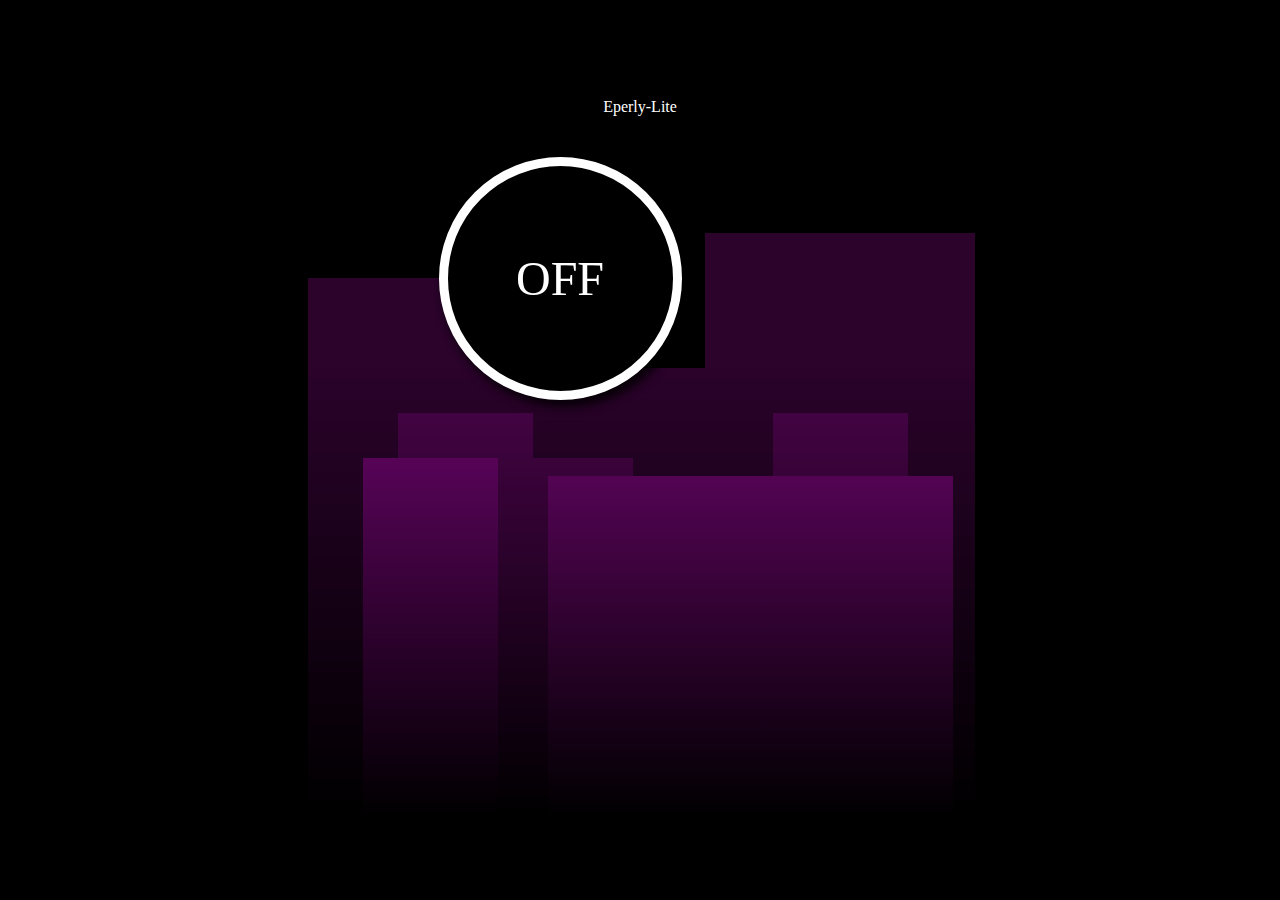
<file: index.html>
<!DOCTYPE html>
<html lang="en">
    <head>
        <meta charset="UTF-8"/>
        <meta name="viewport" content="width=device-width, initial-scale=1.0"/>
        <!-- <link rel="stylesheet" href="styles.css"></link> -->
        <style>
            :root {
                --bg-1: rgb(0, 0, 0);
                --bg-2: rgb( 10, 10, 10);
                --bg-3: rgb(40, 40, 40);
                
                --body-dark-bg1: rgb(0, 0, 0);
                --body-light-bg1: rgb(230, 172, 118);

                --dark-building0: rgb(43, 3, 43);
                --dark-building1: rgb(74, 4, 74);
                --dark-building2: rgb(109, 5, 109);

                --light-building0: rgb(90, 56, 35);
                --light-building1: rgb(130, 78, 46);
                --light-building2: rgb(191, 121, 78);

            }

            body {
                padding: 0;
                background: var(--body-dark-bg1);
                overflow-y: scroll;
                overflow-x: hidden;
                display: flex;
                align-items: center;
                flex-direction: column;
                font-family: fantasy, cursive;
            }

            #title {
                color: white;
                margin-top: 10vh;
                display: flex;
                justify-content: center;
            }

            #building-container0 {
                width: 100vw;
                display: flex;
                flex-direction: row;
                justify-content: center;
                position: fixed;
            }

            #building-container1 {
                width: 100vw;
                display: flex;
                flex-direction: row;
                justify-content: center;
                position: fixed;
            }

            #building-container2 {
                width: 100vw;
                display: flex;
                flex-direction: row;
                justify-content: center;
                position: fixed;
            }

            #building-filter {
                width: 100vw;
                height: 100vh;
                background: linear-gradient(rgb(0, 0, 0, 0) 40%, var(--body-dark-bg1) 90%);
                position: fixed;
                /* background: blue;     */
            }

            #page-container {
                display: flex;
                align-items: center;
                flex-direction: row;
                flex-wrap: wrap;
                max-width: 100vh;
                position: absolute;
                margin-top: 10vh;
                max-height: 100vh;
            }

            .slider-container {
                max-width: 100vh;
                height: 50vh;
                margin-top: 35vh;
                overflow: hidden;
            }

            .paletteContainer {
                max-width: 100vh;
                display: flex;
                flex-wrap: wrap;
                gap: 10px;
                margin: 50px;
            }

            .lightBulb-container {
                max-width: 30vh;
                height: 30vh;
                margin-top: 5vh;
                /* overflow: hidden; */
                display: flex;
                align-items: center;
                justify-content: center;
            }

            .quantizable {
                display: flex;
                justify-content: space-between;
                margin-top: 20px;
                margin-bottom: 30px;
                max-width: 100vh;
            }

            button {
                width: 100px;
                opacity: 0%;
                margin-left: 30px;
                margin-right: 30px;
                border-radius: 10px;
                box-shadow: 5px 5px 10px 2px rgba(0,0,0,.8);
                font-size: 200%;
            }

            .lightBulb {
                position: relative;
                min-width: 25vh;
                min-height: 25vh;
                background: black;
                border: 1vh solid white;
                border-radius: 50%;
                display: flex;
                align-items: center;
                justify-content: center;
                font-size: 300%;
                color: white;
                box-shadow: 5px 5px 10px 2px rgba(0,0,0,.8);
            }

            a {
                text-decoration: none;
            }

            .predefinedColor {
                width: 40px;
                height: 40px;
                background-color: yellow;
            }

            #optionsMenu {
                max-width: 30vh;
                height: 30vh;
                margin-top: 5vh;
                display: flex;
                flex-direction: column;
                align-items: center;
                justify-content: center;
                gap: 2vh;
                visibility: hidden;
            }

            #colorPicker {
                width: 100px;
                height: 50px;
                border-radius: 5%;
                border: none;
                padding: 0;
                opacity: 0%;
                box-shadow: 5px 5px 10px 2px rgba(0,0,0,.8);
            }

            .optionMenu {
                width: 100px;
                height: 30px;
                font-family: fantasy, cursive;
                font-size: 100%;
                /* padding-bottom: 25px; */
                box-shadow: 5px 5px 10px 2px rgba(0,0,0,.8);
            }

            #building01 {
                width: 30vh;
                height: 75vh;
                background: var(--dark-building0);
                margin-left: 400px;
                margin-top: 25vh;
                position: absolute;
            }

            #building02 {
                width: 15vh;
                height: 60vh;
                background: var(--dark-building0);
                margin-left: 100px;
                margin-top: 40vh;
                position: absolute;
            }

            #building03 {
                width: 35vh;
                height: 70vh;
                background: var(--dark-building0);
                margin-left: -350px;
                margin-top: 30vh;
                position: absolute;
            }

            /*
                buildings for building1-container
            */

            #building11 {
                width: 15vh;
                height: 55vh;
                background: var(--dark-building1);
                margin-left: -350px;
                margin-top: 45vh;
                position: absolute;
            }

            #building12 {
                width: 15vh;
                height: 50vh;
                background: var(--dark-building1);
                margin-left: -150px;
                margin-top: 50vh;
                position: absolute;
            }

            #building13 {
                width: 15vh;
                height: 55vh;
                background: var(--dark-building1);
                margin-left: 400px;
                margin-top: 45vh;
                position: absolute;
            }

            /*
                buildings for building1-container
            */

            #building21 {
                width: 45vh;
                height: 52vh;
                background: var(--dark-building2);
                margin-left: 220px;
                margin-top: 52vh;
                position: absolute;
            }

            #building22 {
                width: 15vh;
                height: 50vh;
                background: var(--dark-building2);
                margin-left: -420px;
                margin-top: 50vh;
                position: absolute;
            }
        </style>
        <title>Eperly-Lite v1.0</title>
    </head>
    <body id="body">
        <!-- <div id="bg1"></div>
        <div id="bg2"></div>
        <div id="bg3"></div> -->
        <!-- <div id="red-slider" class="slider"></div>
        <div id="green-slider" class="slider"></div>
        <div id="blue-slider" class="slider"></div>
        <div id="brightness-slider" class="slider"></div> -->

        <!-- <div id="static-choice"></div>
        <div id="heartbeat-choice"></div>
        <div id="rotate"></div> -->

        <div id="title">
            Eperly-Lite
        </div>

        <div id="building-container0">
            <div id="building01" class="building"></div>
            <div id="building02" class="building"></div>
            <div id="building03" class="building"></div>
        </div>

        <div id="building-container1">
            <div id="building11" class="building"></div>
            <div id="building12" class="building"></div>
            <div id="building13" class="building"></div>
        </div>

        <div id="building-container2">
            <div id="building21" class="building"></div>
            <div id="building22" class="building"></div>
            <div id="building23" class="building"></div>
        </div>

        <div id="building-filter"></div>

        <div id="page-container">
            <div id="lightBulb-container" class="lightBulb-container">
                <a href='#0'><div id="lightBulb" class="lightBulb">OFF</div></a>
                <!-- <a href='/on'>  -->
            </div>
            <div id="optionsMenu">
                <a href='#0'><input type="color" id="colorPicker"/></a>
                <!-- need to figure out the <a> -->
                <a href='#0'><button type="button" class="optionMenu" id="static-choice">Static</button></a>
                <!-- <a href='/static' -->
                <a href='#0'><button type="button" class="optionMenu" id="heartbeat-choice">Heartbeat</button></a>
                <!-- <a href='/heartbeat' -->
                <a href='#0'><button type="button" class="optionMenu" id="rotate-choice">Rotate</button></a>
                <!-- <a href='/rotate' -->
            </div>
        </div>

        <div class="slider-container">
            <div id="brightnessFine" class="quantizable">
                <a href="#0"><button class="subtract" id="brightnessDown">-</button></a>
                <!-- <a href='/brightness/dec' -->
                <p>Brightness</p>
                <a href="#0"><button class="add" id="brightnessUp">+</button></a>
                <!-- <a href='/brightness/inc' -->
            </div>
            <div id="redFine" class="quantizable">
                <a href="#0"><button class="subtract" id="redDown">-</button></a>
                <!-- <a href='/r/dec' -->
                <p>Red</p>
                <a href="#0"><button class="add" id="redUp">+</button></a>
                <!-- <a href='/r/inc' -->
            </div>
            <div id="greenFine" class="quantizable">
                <a href="#0"><button class="subtract" id="greenDown">-</button></a>
                <!-- <a href='/g/dec' -->
                <p>Green</p>
                <a href="#0"><button class="add" id="greenUp">+</button></a>
                <!-- <a href='/g/inc' -->
            </div>
            <div id="blueFine" class="quantizable">
                <a href="#0"><button class="subtract" id="blueDown">-</button></a>
                <!-- <a href='/b/dec' -->
                <p>Blue</p>
                <a href="#0"><button class="add" id="blueUp">+</button></a>
                <!-- <a href='/b/inc' -->
            </div>
        </div>

        <!-- <div class="paletteContainer">
            <div class="predefinedColor"></div>
            <div class="predefinedColor"></div>
            <div class="predefinedColor"></div>
            <div class="predefinedColor"></div>
            <div class="predefinedColor"></div>
            <div class="predefinedColor"></div>
            <div class="predefinedColor"></div>
            <div class="predefinedColor"></div>
            <div class="predefinedColor"></div>
            <div class="predefinedColor"></div>
            <div class="predefinedColor"></div>
            <div class="predefinedColor"></div>
            <div class="predefinedColor"></div>
            <div class="predefinedColor"></div>
            <div class="predefinedColor"></div>
            <div class="predefinedColor"></div>
            <div class="predefinedColor"></div>
            <div class="predefinedColor"></div>
            <div class="predefinedColor"></div>
            <div class="predefinedColor"></div>
            <div class="predefinedColor"></div>
            <div class="predefinedColor"></div>
            <div class="predefinedColor"></div>
            <div class="predefinedColor"></div>
            <div class="predefinedColor"></div>
            <div class="predefinedColor"></div>
            <div class="predefinedColor"></div>
            <div class="predefinedColor"></div>
            <div class="predefinedColor"></div>
            <div class="predefinedColor"></div>
            <div class="predefinedColor"></div>
            <div class="predefinedColor"></div>
            <div class="predefinedColor"></div>
            <div class="predefinedColor"></div>
            <div class="predefinedColor"></div>
            <div class="predefinedColor"></div>
            <div class="predefinedColor"></div>
            <div class="predefinedColor"></div>
            <div class="predefinedColor"></div>
            <div class="predefinedColor"></div>
        </div> -->
        
        <script>
            let brightnessSlider = false;
            let redSlider = false;
            let greenSlider = false;
            let blueSlider = false;

            const title = document.getElementById("title");
            const lightBtn = document.getElementById("lightBulb");
            const myBody = document.getElementById("body");
            const inputs = document.getElementsByTagName("input");
            const buttons = document.getElementsByTagName("button");
            const staticChoice = document.getElementById("static-choice");
            const heartbeatChoice = document.getElementById("heartbeat-choice");
            const rotateChoice = document.getElementById("rotate-choice");
            const colorPicker = document.getElementById("colorPicker");
            const lightBulbContainer = document.getElementById("lightBulb-container");
            const optionsMenu = document.getElementById("optionsMenu");
            const brightnessFine = document.getElementById("brightnessFine");
            const redFine = document.getElementById("redFine");
            const greenFine = document.getElementById("greenFine");
            const blueFine = document.getElementById("blueFine");
            const buildingContainer0 = document.getElementById("building-container0");
            const building01 = document.getElementById("building01");
            const building02 = document.getElementById("building02");
            const building03 = document.getElementById("building03");
            const buildingContainer1 = document.getElementById("building-container1");
            const building11 = document.getElementById("building11");
            const building12 = document.getElementById("building12");
            const building13 = document.getElementById("building13");
            const buildingContainer2 = document.getElementById("building-container2");
            const building21 = document.getElementById("building21");
            const building22 = document.getElementById("building22");
            const buildingFilter = document.getElementById("building-filter");


            lightBtn.addEventListener("click", function () {
                if(Object.is(this.innerHTML, "OFF"))
                {
                    this.innerHTML = "ON";
                    this.animate({
                        color: 'black',
                        background: 'white',
                        borderColor: 'black'
                    }, { duration: 400, fill: 'forwards', easing: 'ease-in-out'});
                    myBody.animate({
                        background: 'var(--body-light-bg1)',
                    }, { duration: 400, fill: 'forwards', easing: 'ease-in-out'});

                    for(let i = 0; i < buttons.length; i++)
                    {
                        buttons[i].animate({
                            opacity: '100%'
                        }, { duration: 200, fill: 'forwards', easing: 'ease-in-out'})
                    }

                    for(let i = 0; i < inputs.length; i++)
                    {
                        inputs[i].animate({
                            opacity: '100%'
                        }, { duration: 200, fill: 'forwards', easing: 'ease-in-out'})
                    }

                    colorPicker.animate({
                        opacity: '100%',
                        transform: 'translateY(5px)',
                    }, { duration: 800, fill: 'forwards', easing: 'ease-in-out'});

                    staticChoice.animate({
                        opacity: '100%',
                        transform: 'translateY(5px)'
                    }, { duration: 800, fill: 'forwards', delay: 100, easing: 'ease-in-out'});

                    heartbeatChoice.animate({
                        opacity: '100%',
                        transform: 'translateY(5px)'
                    }, { duration: 800, fill: 'forwards', delay: 200, easing: 'ease-in-out'});

                    rotateChoice.animate({
                        opacity: '100%',
                        transform: 'translateY(5px)'
                    }, { duration: 800, fill: 'forwards', delay: 300, easing: 'ease-in-out'});

                    brightnessFine.animate({
                        opacity: '100%',
                        transform: 'translateY(5px)'
                    }, { duration: 400, fill: 'forwards', delay: 400, easing: 'ease-in-out'});

                    redFine.animate({
                        opacity: '100%',
                        transform: 'translateY(5px)'
                    }, { duration: 400, fill: 'forwards', delay: 500, easing: 'ease-in-out'});

                    greenFine.animate({
                        opacity: '100%',
                        transform: 'translateY(5px)'
                    }, { duration: 400, fill: 'forwards', delay: 600, easing: 'ease-in-out'});

                    blueFine.animate({
                        opacity: '100%',
                        transform: 'translateY(5px)'
                    }, { duration: 400, fill: 'forwards', delay: 700, easing: 'ease-in-out'});

                    optionsMenu.animate({
                        visibility: 'visible'
                    }, { duration: 50, fill: 'forwards', easing: 'ease-in-out'});

                    title.animate({
                        color: 'black'
                    }, { duration: 50, fill: 'forwards', easing: 'ease-in-out'})

                    building01.animate({
                        background: 'var(--light-building0)'
                    }, {duration: 50, fill: 'forwards'})

                    building02.animate({
                        background: 'var(--light-building0)'
                    }, {duration: 50, fill: 'forwards'})

                    building03.animate({
                        background: 'var(--light-building0)'
                    }, {duration: 50, fill: 'forwards'})

                    building11.animate({
                        background: 'var(--light-building1)'
                    }, {duration: 50, fill: 'forwards'})

                    building12.animate({
                        background: 'var(--light-building1)'
                    }, {duration: 50, fill: 'forwards'})

                    building13.animate({
                        background: 'var(--light-building1)'
                    }, {duration: 50, fill: 'forwards'})

                    building21.animate({
                        background: 'var(--light-building2)'
                    }, {duration: 50, fill: 'forwards'})

                    building22.animate({
                        background: 'var(--light-building2)'
                    }, {duration: 50, fill: 'forwards'})

                    buildingFilter.animate({
                        background: 'linear-gradient(rgb(0, 0, 0, 0) 40%, var(--body-light-bg1) 90%)'
                    }, {duration: 50, fill: 'forwards'})
                }
                else if(Object.is(this.innerHTML, "ON"))
                {
                    this.innerHTML = "OFF";
                    this.animate({
                        color: 'white',
                        background: 'black',
                        borderColor: 'white',
                    }, { duration: 400, fill: 'forwards', easing: 'ease-in-out'});
                    myBody.animate({
                        background: 'var(--body-dark-bg1)'
                    }, { duration: 400, fill: 'forwards', easing: 'ease-in-out'});

                    for(let i = 0; i < buttons.length; i++)
                    {
                        buttons[i].animate({
                            // marginTop: '210vh'
                            opacity: '0'
                        }, { duration: 200, fill: 'forwards', easing: 'ease-in-out'})
                    }

                    for(let i = 0; i < inputs.length; i++)
                    {
                        inputs[i].animate({
                            // marginTop: '210vh'
                            opacity: '0'
                        }, { duration: 200, fill: 'forwards', easing: 'ease-in-out'})
                    }

                    colorPicker.animate({
                        opacity: '0%',
                        transform: 'translateY(-5px)'
                    }, { duration: 800, fill: 'forwards', easing: 'ease-in-out'});

                    staticChoice.animate({
                        opacity: '0%',
                        transform: 'translateY(-5px)'
                    }, { duration: 800, fill: 'forwards', delay: 100, easing: 'ease-in-out'});

                    heartbeatChoice.animate({
                        opacity: '0%',
                        transform: 'translateY(-5px)'
                    }, { duration: 800, fill: 'forwards', delay: 200, easing: 'ease-in-out'});

                    rotateChoice.animate({
                        opacity: '0%',
                        transform: 'translateY(-5px)'
                    }, { duration: 800, fill: 'forwards', delay: 300, easing: 'ease-in-out'});

                    brightnessFine.animate({
                        opacity: '0%',
                        transform: 'translateY(-5px)'
                    }, { duration: 400, fill: 'forwards', delay: 400, easing: 'ease-in-out'});

                    redFine.animate({
                        opacity: '0%',
                        transform: 'translateY(-5px)'
                    }, { duration: 400, fill: 'forwards', delay: 500, easing: 'ease-in-out'});

                    greenFine.animate({
                        opacity: '0%',
                        transform: 'translateY(-5px)'
                    }, { duration: 400, fill: 'forwards', delay: 600, easing: 'ease-in-out'});

                    blueFine.animate({
                        opacity: '0%',
                        transform: 'translateY(-5px)'
                    }, { duration: 400, fill: 'forwards', delay: 700, easing: 'ease-in-out'});

                    optionsMenu.animate({
                        visibility: 'hidden'
                    }, { duration: 50, fill: 'forwards', easing: 'ease-in-out'});

                    title.animate({
                        color: 'white'
                    }, { duration: 50, fill: 'forwards', easing: 'ease-in-out'})

                    building01.animate({
                        background: 'var(--dark-building0)'
                    }, {duration: 50, fill: 'forwards', easing: 'ease-in-out'})

                    building02.animate({
                        background: 'var(--dark-building0)'
                    }, {duration: 50, fill: 'forwards', easing: 'ease-in-out'})

                    building03.animate({
                        background: 'var(--dark-building0)'
                    }, {duration: 50, fill: 'forwards', easing: 'ease-in-out'})

                    building11.animate({
                        background: 'var(--dark-building1)'
                    }, {duration: 50, fill: 'forwards', easing: 'ease-in-out'})

                    building12.animate({
                        background: 'var(--dark-building1)'
                    }, {duration: 50, fill: 'forwards', easing: 'ease-in-out'})

                    building13.animate({
                        background: 'var(--dark-building1)'
                    }, {duration: 50, fill: 'forwards', easing: 'ease-in-out'})

                    building21.animate({
                        background: 'var(--dark-building2)'
                    }, {duration: 50, fill: 'forwards', easing: 'ease-in-out'})

                    building22.animate({
                        background: 'var(--dark-building2)'
                    }, {duration: 50, fill: 'forwards', easing: 'ease-in-out'})

                    buildingFilter.animate({
                        background: 'linear-gradient(rgb(0, 0, 0, 0) 40%, var(--body-dark-bg1) 90%)'
                    }, {duration: 50, fill: 'forwards', easing: 'ease-in-out'})
                }
            });

            window.onmousedown = function (e)
            {
                const selectedWithId = document.getElementById(e.target.id);

                if( (Object.is(e.target.className, 'subtract')) || (Object.is(e.target.className, 'add')) || (Object.is(e.target.className, 'optionMenu')) )
                {
                    selectedWithId.animate({
                        background: 'rgb(191, 190, 190)'
                    }, { duration: 50, fill: 'forwards'});
                }

                if(Object.is(e.target.id, 'brightness-slider'))
                {
                    brightnessSlider = true;
                }
                else if(Object.is(e.target.id, 'red-slider'))
                {
                    redSlider = true;
                }
                else if(Object.is(e.target.id, 'green-slider'))
                {
                    greenSlider = true;
                }
                else if(Object.is(e.target.id, 'blue-slider'))
                {
                    blueSlider = true;
                }
            }

            window.onmouseup = function (e)
            {
                const adds = document.getElementsByClassName('add');
                const subtracts = document.getElementsByClassName('subtract');
                const optionMenu = document.getElementsByClassName('optionMenu');

                for( let i = 0; i < adds.length; i++ )
                {
                    adds[i].animate({
                        background: 'white'
                    }, { duration: 50, fill: 'forwards'});

                    subtracts[i].animate({
                        background: 'white'
                    }, { duration: 50, fill: 'forwards'});
                }

                for( let j = 0; j < optionMenu.length; j++ )
                {
                    optionMenu[j].animate({
                        background: 'white'
                    }, { duration: 50, fill: 'forwards'});
                }

                brightnessSlider = false;
                redSlider = false;
                greenSlider = false;
                blueSlider = false;
            }

            window.onmousemove = function (e)
            {
                const moveY = e.clientY - window.innerHeight;
                if(brightnessSlider)
                {
                    document.getElementById('brightness-slider').animate({
                        transform: `translateY(${moveY}px)`
                    }, {duration: 200, fill: 'forwards'})
                }
                else if(redSlider)
                {
                    document.getElementById('red-slider').animate({
                        transform: `translateY(${moveY}px)`
                    }, {duration: 200, fill: 'forwards'})
                }
                else if(greenSlider)
                {
                    document.getElementById('green-slider').animate({
                        transform: `translateY(${moveY}px)`
                    }, {duration: 200, fill: 'forwards'})
                }
                else if(blueSlider)
                {
                    document.getElementById('blue-slider').animate({
                        transform: `translateY(${moveY}px)`
                    }, {duration: 200, fill: 'forwards'})
                }
            }
        </script>
    </body>
</html>
</file>
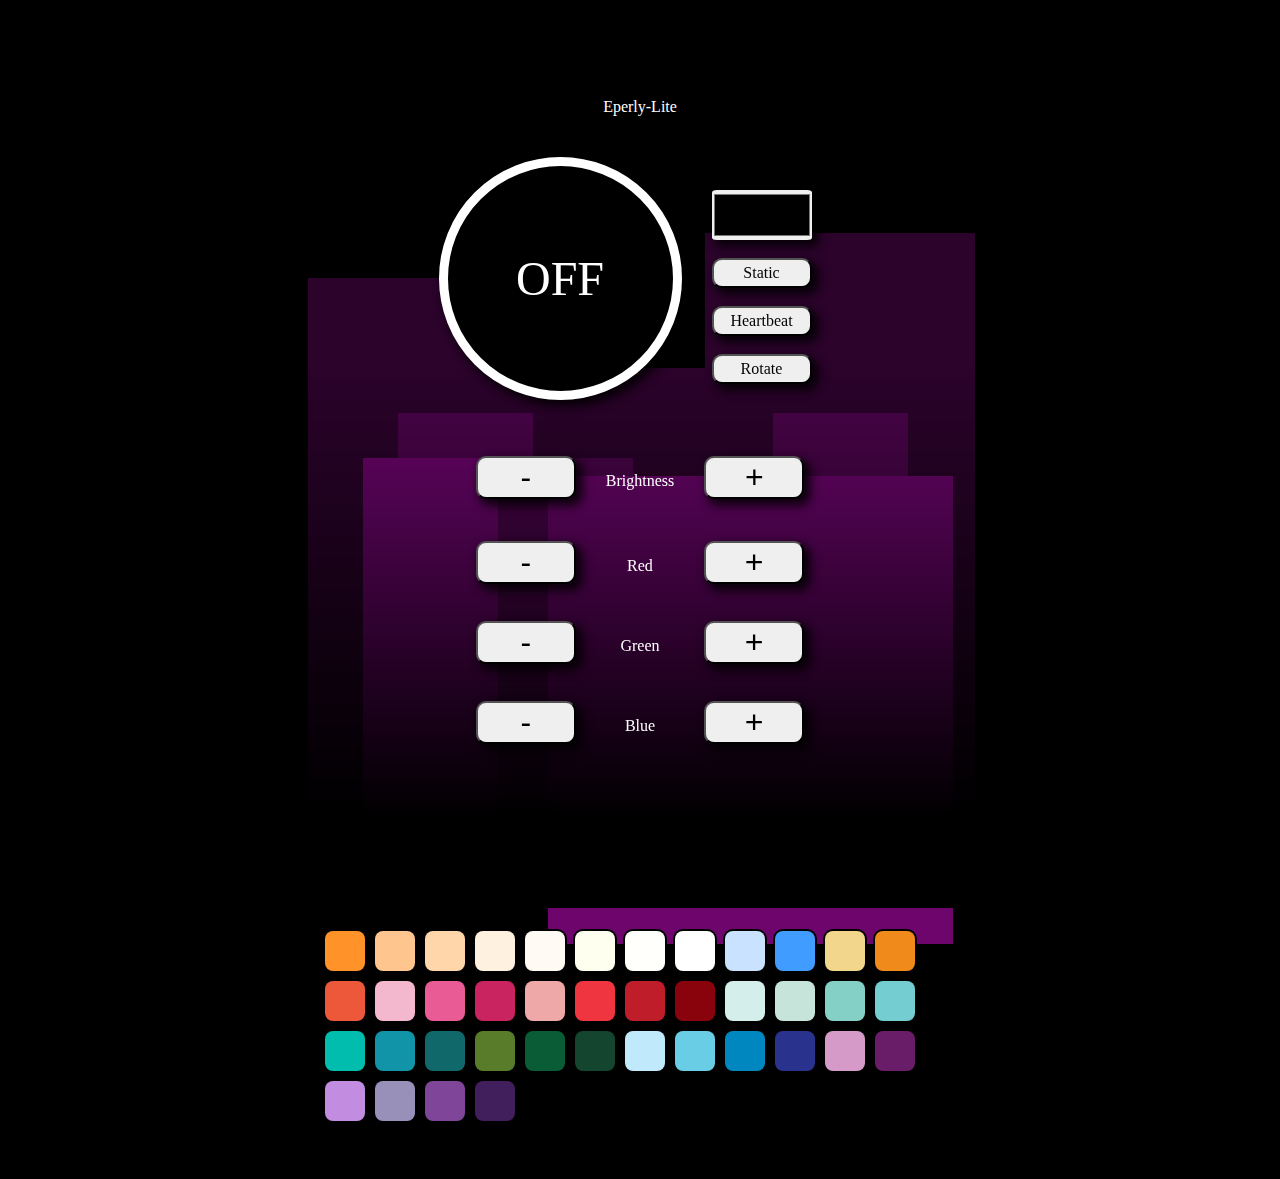
<file: index_linked.html>
<!DOCTYPE html>
<html lang="en">
    <head>
        <meta charset="UTF-8"/>
        <meta name="viewport" content="width=device-width, initial-scale=1.0"/>
        <!-- <link rel="stylesheet" href="styles.css"></link> -->
        <style>
            :root {
                --bg-1: rgb(0, 0, 0);
                --bg-2: rgb( 10, 10, 10);
                --bg-3: rgb(40, 40, 40);
                
                --body-light-bg1: rgb(230, 172, 118);

                --dark-building0: rgb(43, 3, 43);
                --dark-building1: rgb(74, 4, 74);
                --dark-building2: rgb(109, 5, 109);

                --light-building0: rgb(90, 56, 35);
                --light-building1: rgb(130, 78, 46);
                --light-building2: rgb(191, 121, 78);

                --paletteWidth: 40px;
                --paletteHeight: 40px;

            }

            .predefinedColor {
                width: 40px;
                height: 40px;
                border-radius: 20%;
                box-shadow: 0 0 0 2px black;
            }

            button{
                transition: 0.3s;
            }

            button:hover {scale: 110%}

            .predefinedColor {
                transition: 0.3s;
            }

            .predefinedColor:hover {scale: 120%}

        </style>
        <title>Eperly-Lite v1.0</title>
    </head>
    <body id="body" style="
                padding: 0;
                background: rgb(0, 0, 0);
                overflow-y: scroll;
                overflow-x: hidden;
                display: flex;
                align-items: center;
                flex-direction: column;
                font-family: fantasy, cursive;
                "
    >
        <div id="title" style="
                color: white;
                margin-top: 10vh;
                display: flex;
                justify-content: center;
                "
        >
            Eperly-Lite
        </div>

        <div id="building-container0" style="
                width: 100vw;
                display: flex;
                flex-direction: row;
                justify-content: center;
                position: fixed;
                "
        >
            <div id="building01" class="building" style="
                    width: 30vh;
                    height: 75vh;
                    background: rgb(43, 3, 43);
                    margin-left: 400px;
                    margin-top: 25vh;
                    position: absolute;
                    "
            ></div>
            <div id="building02" class="building" style="
                    width: 15vh;
                    height: 60vh;
                    background: var(--dark-building0);
                    margin-left: 100px;
                    margin-top: 40vh;
                    position: absolute;
                    "
            ></div>
            <div id="building03" class="building" style="
                    width: 35vh;
                    height: 70vh;
                    background: var(--dark-building0);
                    margin-left: -350px;
                    margin-top: 30vh;
                    position: absolute;
                    "
            ></div>
        </div>

        <div id="building-container1" style="
                width: 100vw;
                display: flex;
                flex-direction: row;
                justify-content: center;
                position: fixed;
                "
        >
            <div id="building11" class="building" style="
                        width: 15vh;
                        height: 55vh;
                        background: var(--dark-building1);
                        margin-left: -350px;
                        margin-top: 45vh;
                        position: absolute;
                    "
            ></div>
            <div id="building12" class="building" style="
                    width: 15vh;
                    height: 50vh;
                    background: var(--dark-building1);
                    margin-left: -150px;
                    margin-top: 50vh;
                    position: absolute;
                    "
            ></div>
            <div id="building13" class="building" style="
                    width: 15vh;
                    height: 55vh;
                    background: var(--dark-building1);
                    margin-left: 400px;
                    margin-top: 45vh;
                    position: absolute;
                    "
            ></div>
        </div>

        <div id="building-container2" style="
                width: 100vw;
                display: flex;
                flex-direction: row;
                justify-content: center;
                position: fixed;
                "
        >
            <div id="building21" class="building" style="
                    width: 45vh;
                    height: 52vh;
                    background: var(--dark-building2);
                    margin-left: 220px;
                    margin-top: 52vh;
                    position: absolute;
                    "
            ></div>
            <div id="building22" class="building" style="
                    width: 15vh;
                    height: 50vh;
                    background: var(--dark-building2);
                    margin-left: -420px;
                    margin-top: 50vh;
                    position: absolute;
                    "
            ></div>
        </div>

        <div id="building-filter" style="
                width: 100vw;
                height: 100vh;
                background: linear-gradient(rgb(0, 0, 0, 0) 40%, rgb(0, 0, 0) 90%);
                position: fixed;
                "
        ></div>
        <div id="page-container" style="
                display: flex;
                align-items: center;
                flex-direction: row;
                flex-wrap: wrap;
                max-width: 100vh;
                position: absolute;
                margin-top: 10vh;
                max-height: 100vh;
                ">
            <div id="lightBulb-container" class="lightBulb-container" style="
                    max-width: 30vh;
                    height: 30vh;
                    margin-top: 5vh;
                    display: flex;
                    align-items: center;
                    justify-content: center;
                    "
            >
                <a href='/on' style="text-decoration: none;"><div id="lightBulb" class="lightBulb" style=" position: relative; min-width: 25vh; min-height: 25vh; background: black; border: 1vh solid white; border-radius: 50%; display: flex; align-items: center; justify-content: center; font-size: 300%; color: white; box-shadow: 5px 5px 10px 2px rgba(0,0,0,.8);">OFF</div></a>
            </div>
            <div id="optionsMenu" style="
                    max-width: 30vh;
                    height: 30vh;
                    margin-top: 5vh;
                    display: flex;
                    flex-direction: column;
                    align-items: center;
                    justify-content: center;
                    gap: 2vh;
                    visibility: visible;
                    ">
                <a href='#0' style="text-decoration: none;"></a><input type="color" id="colorPicker" style="width: 100px; height: 50px; border-radius: 5%; border: none; padding: 0; opacity: 100%; box-shadow: 5px 5px 10px 2px rgba(0,0,0,.8);"/>
                <a href='/static' style="text-decoration: none;">
                <button type="button" class="optionMenu" id="static-choice" style=" width: 100px; 
                opacity: 100%; 
                margin-left: 30px; 
                margin-right: 30px; 
                border-radius: 10px; 
                box-shadow: 5px 5px 10px 2px rgba(0,0,0,.8); 
                height: 30px; 
                font-family: fantasy, cursive; 
                font-size: 100%;">Static</button></a>
                <a href='/heartbeat' style="
                        text-decoration: none;
                        "
                ><button type="button" class="optionMenu" id="heartbeat-choice" style="
                        width: 100px;
                        opacity: 100%;
                        margin-left: 30px;
                        margin-right: 30px;
                        border-radius: 10px;
                        box-shadow: 5px 5px 10px 2px rgba(0,0,0,.8);
                        height: 30px;
                        font-family: fantasy, cursive;
                        font-size: 100%;
                        "
                >Heartbeat</button></a>
                <a href='/rotate' style="text-decoration: none;"><button type="button" class="optionMenu" id="rotate-choice" style="width: 100px; opacity: 100%; margin-left: 30px; margin-right: 30px;border-radius: 10px; box-shadow: 5px 5px 10px 2px rgba(0,0,0,.8);height: 30px; font-family: fantasy, cursive; font-size: 100%;">Rotate</button></a>
            </div>
        </div>
        <div class="slider-container" style="max-width: 100vh; height: 50vh; margin-top: 35vh; overflow: visible; z-index: 2; color: white">
            <div id="brightnessFine" class="quantizable" style=" 
                opacity: 100%;
                display: flex; 
                justify-content: space-between; 
                margin-top: 25px; 
                margin-bottom: 35px; 
                max-width: 100vh;">
                <a href='/brightness/dec' style="text-decoration: none;"><button class="subtract" id="brightnessDown" style=" 
                    width: 100px;
                    margin-left: 30px; 
                    margin-right: 30px; 
                    border-radius: 10px; 
                    box-shadow: 5px 5px 10px 2px rgba(0,0,0,.8); 
                    font-size: 200%;"
                    >-</button></a>
                <p>Brightness</p>
                <a href='/brightness/inc' style="
                        text-decoration: none;
                        "
                ><button class="add" id="brightnessUp" style="
                        width: 100px;
                        opacity: 100%;
                        margin-left: 30px;
                        margin-right: 30px;
                        border-radius: 10px;
                        box-shadow: 5px 5px 10px 2px rgba(0,0,0,.8);
                        font-size: 200%;
                        "
                    >+</button></a>
            </div>
            <div id="redFine" class="quantizable" style="
                    display: flex;
                    justify-content: space-between;
                    margin-top: 20px;
                    margin-bottom: 30px;
                    max-width: 100vh;
                    "
            >
                <a href='/r/dec' style="
                        text-decoration: none;
                        "
                ><button class="subtract" id="redDown" style="
                        width: 100px;
                        opacity: 100%;
                        margin-left: 30px;
                        margin-right: 30px;
                        border-radius: 10px;
                        box-shadow: 5px 5px 10px 2px rgba(0,0,0,.8);
                        font-size: 200%;
                        "
                    >-</button></a>
                <p>Red</p>
                <a href='/r/inc' style="
                        text-decoration: none;
                        "
                ><button class="add" id="redUp" style="
                        width: 100px;
                        opacity: 100%;
                        margin-left: 30px;
                        margin-right: 30px;
                        border-radius: 10px;
                        box-shadow: 5px 5px 10px 2px rgba(0,0,0,.8);
                        font-size: 200%;
                        "
                    >+</button></a>
            </div>
            <div id="greenFine" class="quantizable" style="
                    display: flex;
                    justify-content: space-between;
                    margin-top: 20px;
                    margin-bottom: 30px;
                    max-width: 100vh;
                    "
            >
                <a href='/g/dec' style="
                        text-decoration: none;
                        "
                ><button class="subtract" id="greenDown" style="
                        width: 100px;
                        opacity: 100%;
                        margin-left: 30px;
                        margin-right: 30px;
                        border-radius: 10px;
                        box-shadow: 5px 5px 10px 2px rgba(0,0,0,.8);
                        font-size: 200%;
                        "
                    >-</button></a>
                <p>Green</p>
                <a href='/g/inc' style="
                        text-decoration: none;
                        "
                ><button class="add" id="greenUp" style="
                        width: 100px;
                        opacity: 100%;
                        margin-left: 30px;
                        margin-right: 30px;
                        border-radius: 10px;
                        box-shadow: 5px 5px 10px 2px rgba(0,0,0,.8);
                        font-size: 200%;
                        "   
                    >+</button></a>
            </div>
            <div id="blueFine" class="quantizable" style="
                    display: flex;
                    justify-content: space-between;
                    margin-top: 20px;
                    margin-bottom: 30px;
                    max-width: 100vh;
                    "
            >
                <a href='/b/dec' style="
                        text-decoration: none;
                        "
                ><button class="subtract" id="blueDown" style="
                        width: 100px;
                        opacity: 100%;
                        margin-left: 30px;
                        margin-right: 30px;
                        border-radius: 10px;
                        box-shadow: 5px 5px 10px 2px rgba(0,0,0,.8);
                        font-size: 200%;
                        "
                >-</button></a>
                <p>Blue</p>
                <a href='/b/inc' style="
                        text-decoration: none;
                        "
                ><button class="add" id="blueUp" style="
                        width: 100px;
                        opacity: 100%;
                        margin-left: 30px;
                        margin-right: 30px;
                        border-radius: 10px;
                        box-shadow: 5px 5px 10px 2px rgba(0,0,0,.8);
                        font-size: 200%;
                        "
                >+</button></a>
            </div>
        </div>

        <div class="paletteContainer" style="
                max-width: 70vh;
                display: flex;
                flex-wrap: wrap;
                gap: 10px;
                margin: 50px;
                z-index: 3;
                "
            >
            <!-- Candle -->
            <a href='/color/0'>
                <div class="predefinedColor" style="
                    background-color: #FF9329;
                    "
                >
                </div>
            </a>

            <!-- tungsten 40W -->
            <a href='/color/1'>
                <div class="predefinedColor" style="
                    background-color: #FFC58F;
                    "
                >
                </div>
            </a>
    
            <!-- tungsten 100W -->
            <a href='/color/2'>
                <div class="predefinedColor" style="
                    background-color: #FFD6AA;
                    "
                >
                </div>
            </a>
    
            <!-- halogen -->
            <a href='/color/3'>
                <div class="predefinedColor" style="
                    background-color: #FFF1E0;
                    "
                >
                </div>
            </a>
    
            <!-- carbon arc -->
            <a href='/color/4'>
                <div class="predefinedColor" style="
                    background-color: #FFFAF4;
                    "
                >
                </div>
            </a>
    
            <!-- high noon -->
            <a href='/color/5'>
                <div class="predefinedColor" style="
                    background-color: #FFFFF0;
                    "
                >
                </div>
            </a>
    
            <!-- ivory -->
            <a href='/color/6'>
                <div class="predefinedColor" style="
                    background-color: #FFFFFB;
                    "
                >
                </div>
            </a>
    
            <!-- direct sunlight -->
            <a href='/color/7'>
                <div class="predefinedColor" style="
                    background-color: #FFFFFF;
                    "
                >
                </div>
            </a>
    
            <!-- overcast sky -->
            <a href='/color/8'>
                <div class="predefinedColor" style="
                    background-color: #C9E2FF;
                    "
                >
                </div>
            </a>
    
            <!-- clear blue sky -->
            <a href='/color/9'>
                <div class="predefinedColor" style="
                    background-color: #409CFF;
                    "
                >
                </div>
            </a>
    
            <!-- red palette 1 -->
            <a href='/color/10'>
                <div class="predefinedColor" style="
                    background-color: #F2D68B;
                    "
                >
                </div>
            </a>
    
            <!-- red palette 2 -->
            <a href='/color/11'>
                <div class="predefinedColor" style="
                    background-color: #EF8A1B;
                    "
                >
                </div>
            </a>
    
            <!-- red palette 3 -->
            <a href='/color/12'>
                <div class="predefinedColor" style="
                    background-color: #ED583B;
                    "
                >
                </div>
            </a>
    
            <!-- red palette 4 -->
            <a href='/color/13'>
                <div class="predefinedColor" style="
                    background-color: #F4B8CE;
                    "
                >
                </div>
            </a>
    
            <!-- red palette 5 -->
            <a href='/color/14'>
                <div class="predefinedColor" style="
                    background-color: #E85B94;
                    "
                >
                </div>
            </a>
    
            <!-- red palette 6 -->
            <a href='/color/15'>
                <div class="predefinedColor" style="
                    background-color: #C9245F;
                    "
                >
                </div>
            </a>
    
            <!-- red palette 7 -->
            <a href='/color/16'>
                <div class="predefinedColor" style="
                    background-color: #EFA8A8;
                    "
                >
                </div>
            </a>
    
            <!-- red palette 8 -->
            <a href='/color/17'>
                <div class="predefinedColor" style="
                    background-color: #EF353F;
                    "
                >
                </div>
            </a>
    
            <!-- red palette 9 -->
            <a href='/color/18'>
                <div class="predefinedColor" style="
                    background-color: #BF1D29;
                    "
                >
                </div>
            </a>
    
            <!-- red palette 10 -->
            <a href='/color/19'>
                <div class="predefinedColor" style="
                    background-color: #89030D;
                    "
                >
                </div>
            </a>
    
            <!-- green palette 1 -->
            <a href='/color/20'>
                <div class="predefinedColor" style="
                    background-color: #D4EEEB;
                    "
                >
                </div>
            </a>
    
            <!-- green palette 2 -->
            <a href='/color/21'>
                <div class="predefinedColor" style="
                    background-color: #C6E4D9;
                    "
                >
                </div>
            </a>
    
            <!-- green palette 3 -->
            <a href='/color/22'>
                <div class="predefinedColor" style="
                    background-color: #85D0C6;
                    "
                >
                </div>
            </a>
    
            <!-- green palette 4 -->
            <a href='/color/23'>
                <div class="predefinedColor" style="
                    background-color: #73CDD1;
                    "
                >
                </div>
            </a>
    
            <!-- green palette 5 -->
            <a href='/color/24'>
                <div class="predefinedColor" style="
                    background-color: #00BDAE;
                    "
                >
                </div>
            </a>
    
            <!-- green palette 6 -->
            <a href='/color/25'>
                <div class="predefinedColor" style="
                    background-color: #1194A7;
                    "
                >
                </div>
            </a>
    
            <!-- green palette 7 -->
            <a href='/color/26'>
                <div class="predefinedColor" style="
                    background-color: #10686B;
                    "
                >
                </div>
            </a>
    
            <!-- green palette 8 -->
            <a href='/color/27'>
                <div class="predefinedColor" style="
                    background-color: #597C2B;
                    "
                >
                </div>
            </a>
    
            <!-- green palette 9 -->
            <a href='/color/28'>
                <div class="predefinedColor" style="
                    background-color: #0A5C36;
                    "
                >
                </div>
            </a>
    
            <!-- green palette 10 -->
            <a href='/color/29'>
                <div class="predefinedColor" style="
                    background-color: #14452F;
                    "
                >
                </div>
            </a>
    
            <!-- blue palette 1 -->
            <a href='/color/30'>
                <div class="predefinedColor" style="
                    background-color: #C1E9FC;
                    "
                >
                </div>
            </a>
    
            <!-- blue palette 2 -->
            <a href='/color/31'>
                <div class="predefinedColor" style="
                    background-color: #6ACDE6;
                    "
                >
                </div>
            </a>
    
            <!-- blue palette 3 -->
            <a href='/color/32'>
                <div class="predefinedColor" style="
                    background-color: #0087BF;
                    "
                >
                </div>
            </a>
    
            <!-- blue palette 4 -->
            <a href='/color/33'>
                <div class="predefinedColor" style="
                    background-color: #29338E;
                    "
                >
                </div>
            </a>
    
            <!-- blue palette 5 -->
            <a href='/color/34'>
                <div class="predefinedColor" style="
                    background-color: #D69AC8;
                    "
                >
                </div>
            </a>
    
            <!-- blue palette 6 -->
            <a href='/color/35'>
                <div class="predefinedColor" style="
                    background-color: #691D69;
                    "
                >
                </div>
            </a>
    
            <!-- blue palette 7 -->
            <a href='/color/36'>
                <div class="predefinedColor" style="
                    background-color: #C28DE0;
                    "
                >
                </div>
            </a>
    
            <!-- blue palette 8 -->
            <a href='/color/37'>
                <div class="predefinedColor" style="
                    background-color: #9990BA;
                    "
                >
                </div>
            </a>
    
            <!-- blue palette 9 -->
            <a href='/color/38'>
                <div class="predefinedColor" style="
                background-color: #7F4599;
                        "
                >
                </div>
            </a>
        
            <!-- blue palette 10 -->
            <a href='/color/39'>
                <div class="predefinedColor" style="
                    background-color: #411E5C;
                    "
                >
                </div>
            </a>
            </div>
        </body>
</html>
</file>
<file: styles.css>
:root {
    --bg-1: rgb(0, 0, 0);
    --bg-2: rgb( 10, 10, 10);
    --bg-3: rgb(40, 40, 40);
}

body {
    padding: 0;
    background: black;
    overflow-y: scroll;
    overflow-x: hidden;
    display: flex;
    /* justify-content: center; */
    align-items: center;
    flex-direction: column;
    font-family: fantasy, cursive;
}

#title {
    color: white;
    margin-top: 10vh;
    display: flex;
    justify-content: center;
}

#page-container {
    display: flex;
    /* justify-content: center; */
    align-items: center;
    flex-direction: row;
    flex-wrap: wrap;
    /* gap: 10vh; */
    max-width: 100vh;
    /* background: blue; */
    position: absolute;
    margin-top: 10vh;
    max-height: 100vh;
}

.slider-container {
    max-width: 100vh;
    height: 50vh;
    margin-top: 35vh;
    overflow: hidden;
}

/* .slider {
    margin-top: 190vh;
    opacity: 0%;
}

#red-slider {
    width: 10vh;
    height: 100vh;
    background: red;
    border-radius: 10px;
    position: absolute;
    margin-left: -10%;
    border: 2px solid black;
    z-index: 3;
}

#green-slider {
    width: 10vh;
    height: 100vh;
    background: green;
    border-radius: 10px;
    position: absolute;
    margin-left: 30%;
    border: 2px solid black;
    z-index: 3;
}

#blue-slider {
    width: 10vh;
    height: 100vh;
    background: blue;
    border-radius: 10px;
    position: absolute;
    margin-left: 70%;
    border: 2px solid black;
    z-index: 3;
}

#brightness-slider {
    width: 10vh;
    height: 100vh;
    background: grey;
    border-radius: 10px;
    position: absolute;
    margin-left: -80%;
    border: 2px solid black;
    z-index: 3;
} */

.lightBulb-container {
    max-width: 30vh;
    height: 30vh;
    margin-top: 5vh;
    /* overflow: hidden; */
    display: flex;
    align-items: center;
    justify-content: center;
}

.quantizable {
    display: flex;
    justify-content: space-between;
    margin-top: 20px;
    margin-bottom: 30px;
    max-width: 100vh;
}

button {
    width: 100px;
    opacity: 0%;
    margin-left: 30px;
    margin-right: 30px;
    border-radius: 10px;
    box-shadow: 5px 5px 10px 2px rgba(0,0,0,.8);
    font-size: 200%;
}

.lightBulb {
    position: relative;
    min-width: 25vh;
    min-height: 25vh;
    background: black;
    border: 1vh solid white;
    border-radius: 50%;
    display: flex;
    align-items: center;
    justify-content: center;
    font-size: 300%;
    color: white;
    box-shadow: 5px 5px 10px 2px rgba(0,0,0,.8);
    /* background: rgb(191, 190, 190); */
}

/* .paletteContainer {
    width: 100vw;
    height: 40vh;
    display: flex;
    flex-wrap: wrap;
    gap: 10px;
    margin: 50px;
} */

/* .predefinedColor {
    width: 40px;
    height: 40px;
    background-color: yellow;
} */

#optionsMenu {
    max-width: 30vh;
    height: 30vh;
    margin-top: 5vh;
    display: flex;
    flex-direction: column;
    align-items: center;
    justify-content: center;
    gap: 2vh;
    visibility: hidden;
}

#colorPicker {
    width: 100px;
    height: 50px;
    border-radius: 5%;
    border: none;
    padding: 0;
    opacity: 0%;
    box-shadow: 5px 5px 10px 2px rgba(0,0,0,.8);
}

.optionMenu {
    width: 100px;
    height: 20px;
    font-family: fantasy, cursive;
    font-size: 100%;
    padding-bottom: 25px;
    box-shadow: 5px 5px 10px 2px rgba(0,0,0,.8);
}
</file>
